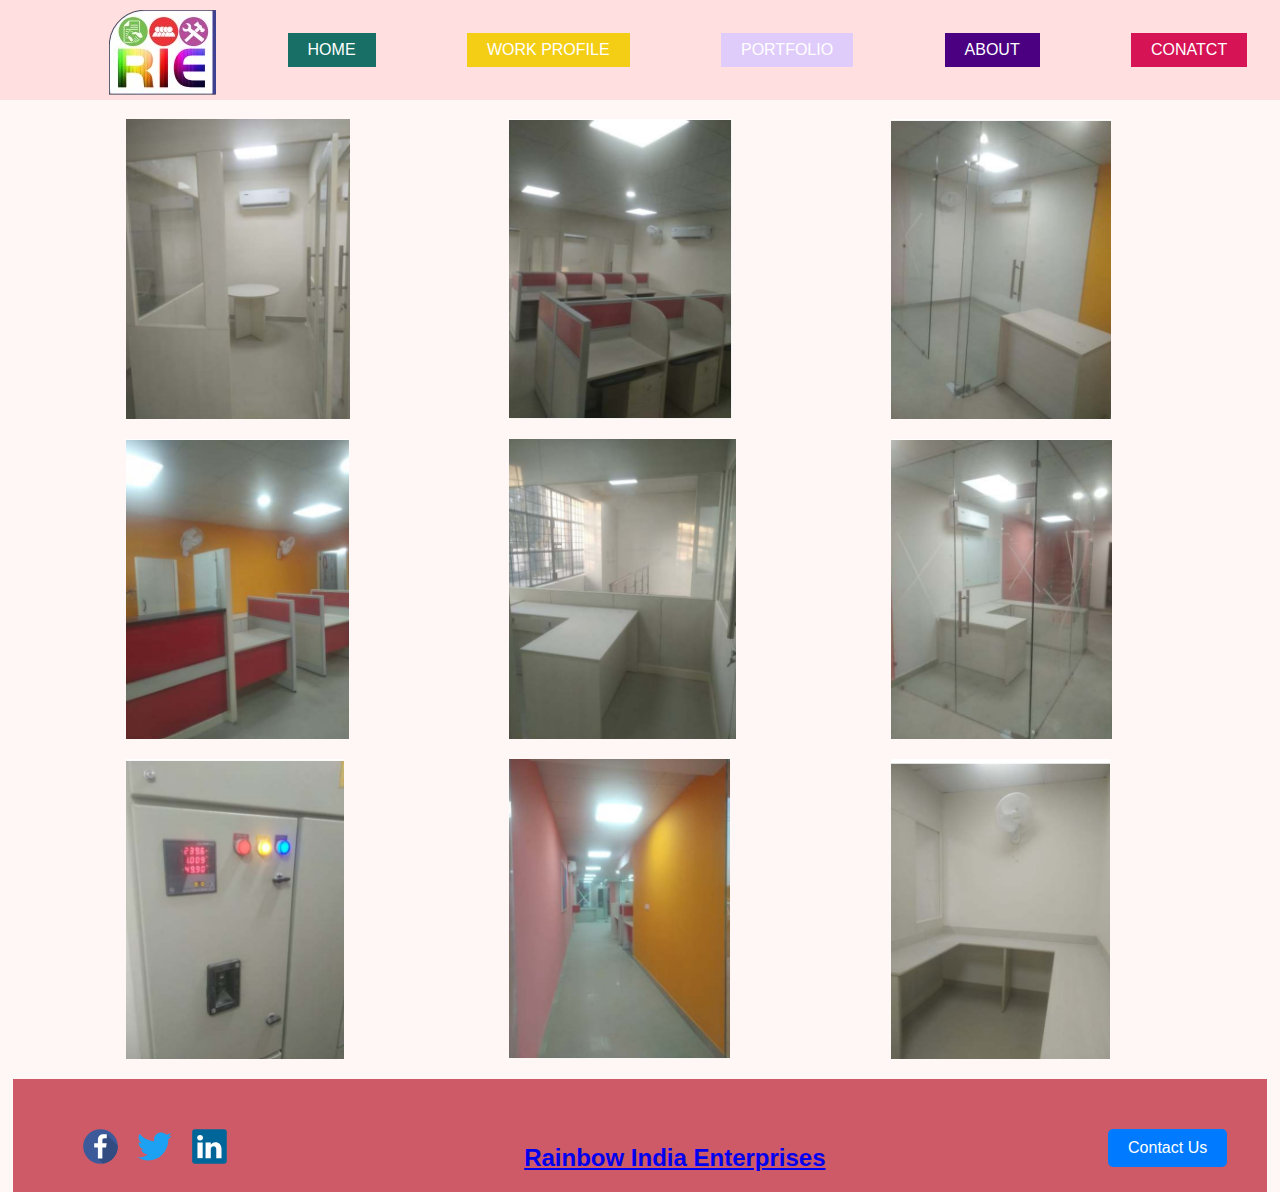
<file: portfolio.html>
<!DOCTYPE html>
<html lang="en">
<head>
    <meta charset="UTF-8">
    <meta name="viewport" content="width=device-width, initial-scale=1.0">
    <title>portfolio</title>
    <link rel="stylesheet" type="text/css" href="./styles.css">
    <meta name="viewport" content="width=device-width, initial-scale=1.0">
    <link rel="preconnect" href="https://fonts.googleapis.com">
    <link rel="preconnect" href="https://fonts.gstatic.com" crossorigin>
    <link href="https://fonts.googleapis.com/css2?family=Caveat&family=Playfair+Display:wght@500&display=swap" rel="stylesheet">
</head>
<body class="port">
    <div class="navbar">
        <div class="top-line">
            <a href="./index.html"><div class="logo"><img src="./logo.png" alt="Rainbow logo"></a></div>
            <a href="./index.html"><button class="nav-button productButton">Home</button></a>
            <a href="./workProfile.html"><button class="nav-button solutionButton" onclick="toggleDropdown(this)">Work profile</button></a>
            <a href="./portfolio.html"><button class="nav-button serviceButton" onclick="toggleDropdown(this)">Portfolio</button></a>
           <a href="./AboutUs.html"><button class="nav-button aboutButton" onclick="toggleDropdown(this)">About</button></a>
           <a href="./contactUs.html"><button class="contactButton nav-button" onclick="toggleDropdown(this)">conatct</button></a>
     </div>




     <div class="portfolio">
        <img src="./portfolio/1.png" alt="">
        <img src="./portfolio/2.png" alt="">
        <img src="./portfolio/3.png" alt="">
        <img src="./portfolio/4.png" alt="">
        <img src="./portfolio/5.png" alt="">
        <img src="./portfolio/6.png" alt="">
        <img src="./portfolio/7.png" alt="">
        <img src="./portfolio/8.png" alt="">
        <img src="./portfolio/9.png" alt="">
    </div>



    <div class="footer port">
        <div class="socials">
            <img src="./facebook.svg" alt="">
            <img src="./twitter.svg" alt="">
            <img src="./linkedin.svg" alt="">
        </div>
        <div class="companyName">
           <a href="./index.html"> <h2>Rainbow India Enterprises</h2></a>
        </div>
        <div class="mailUs">
            <a href="./contactUs.html" class="mailto-button">Contact Us</a>
        </div>
    </div>
</body>
</html>
</file>
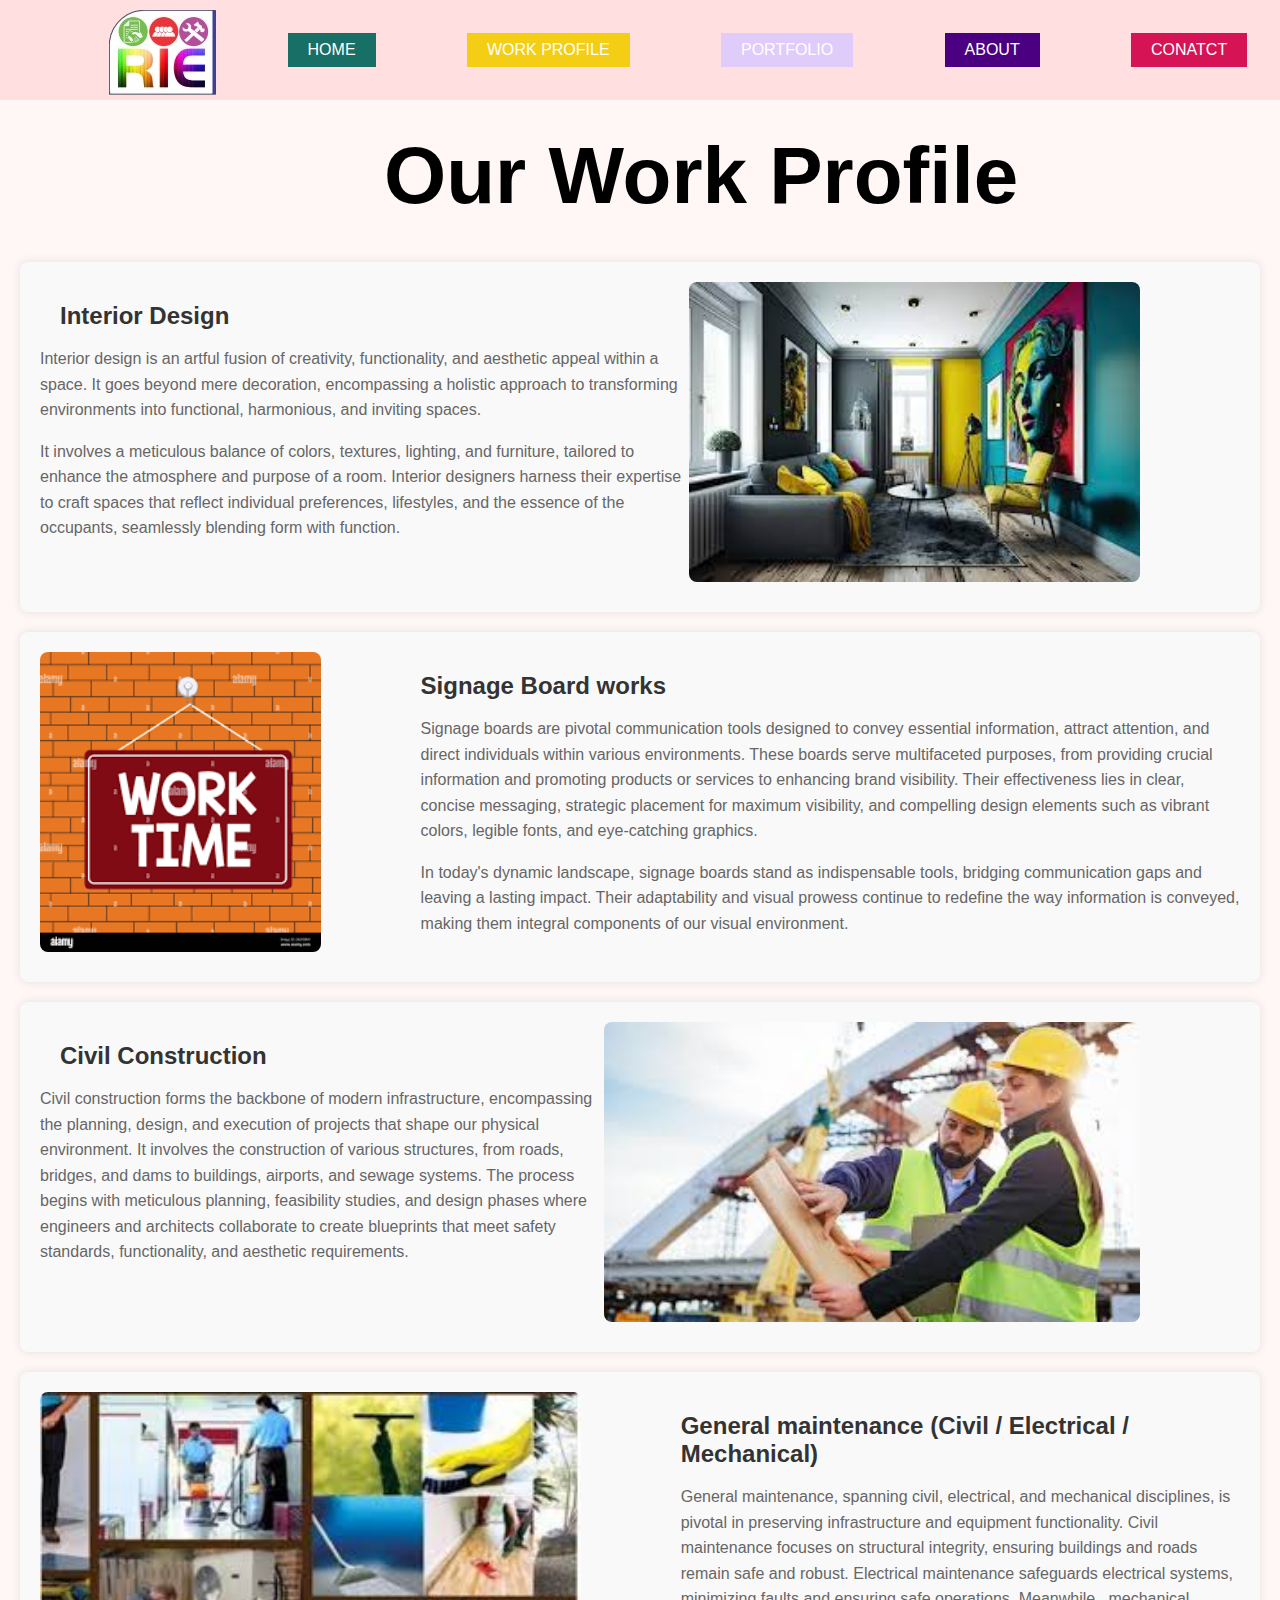
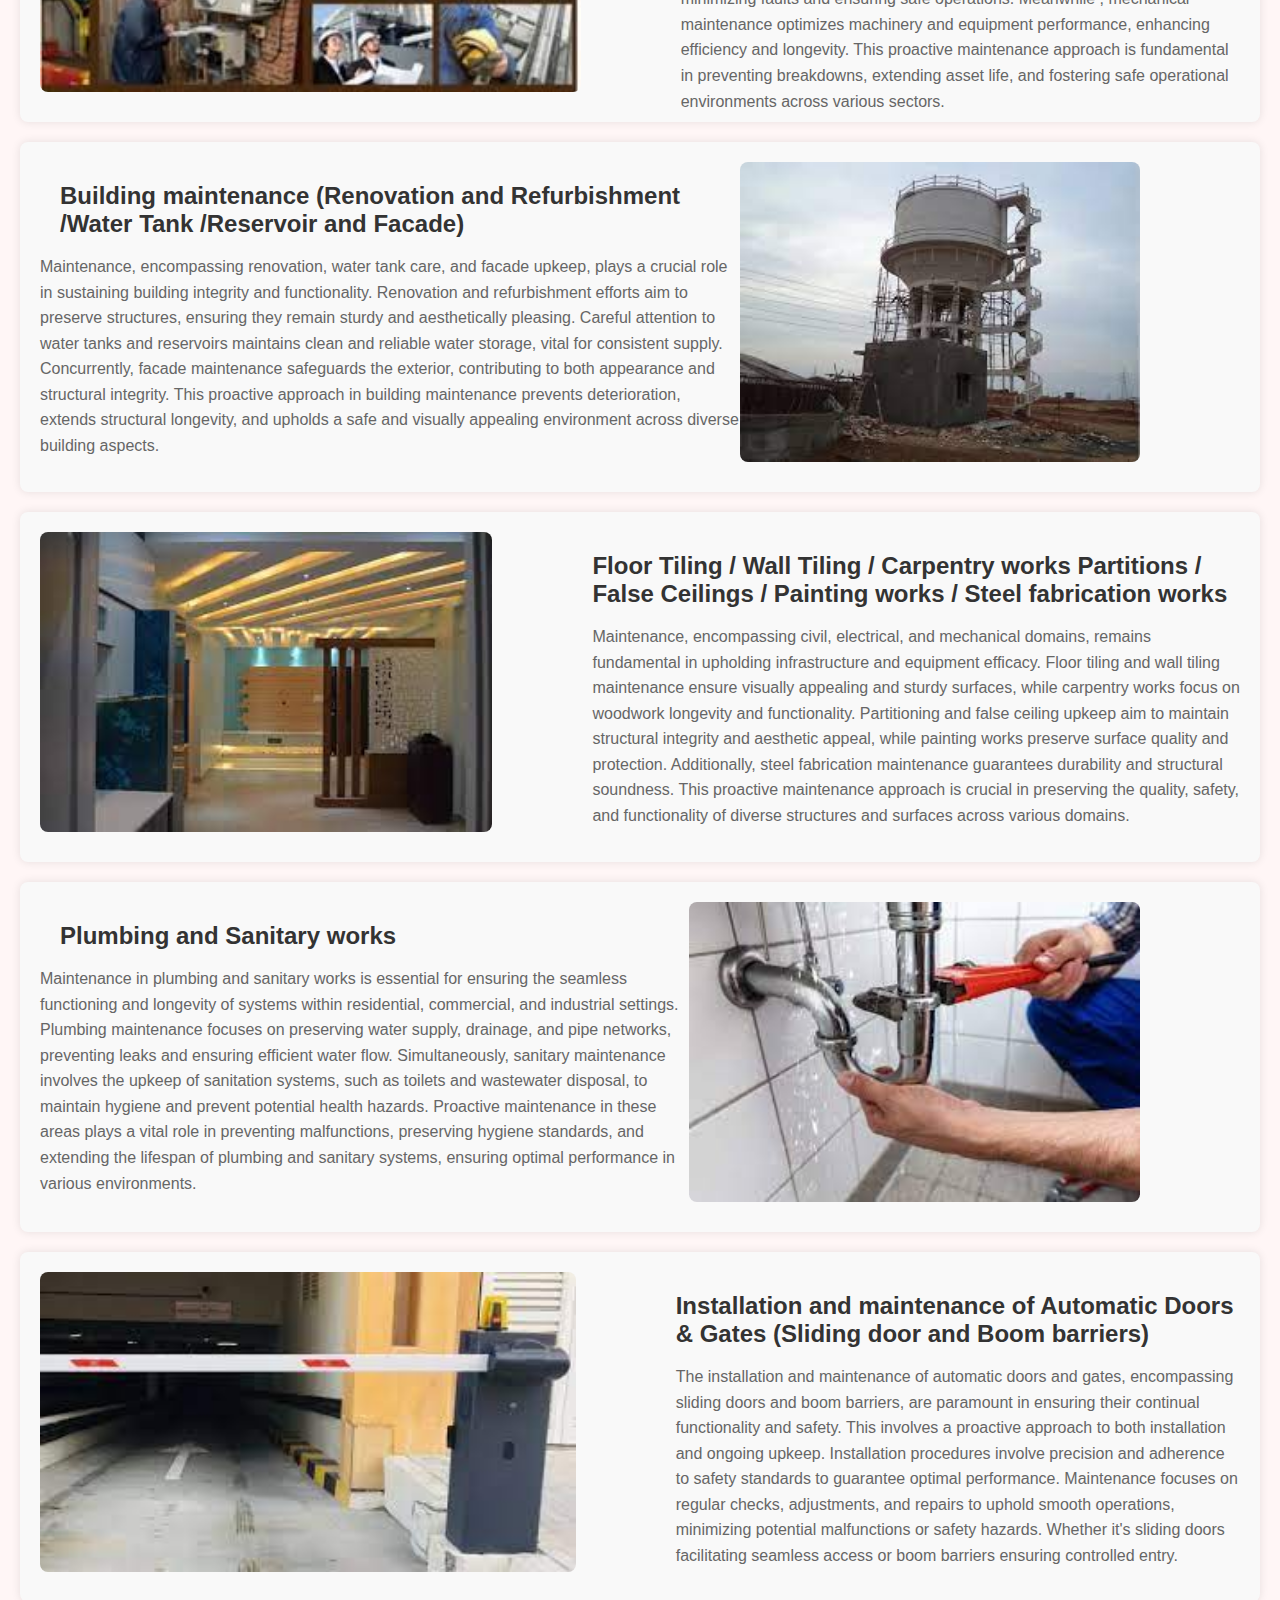
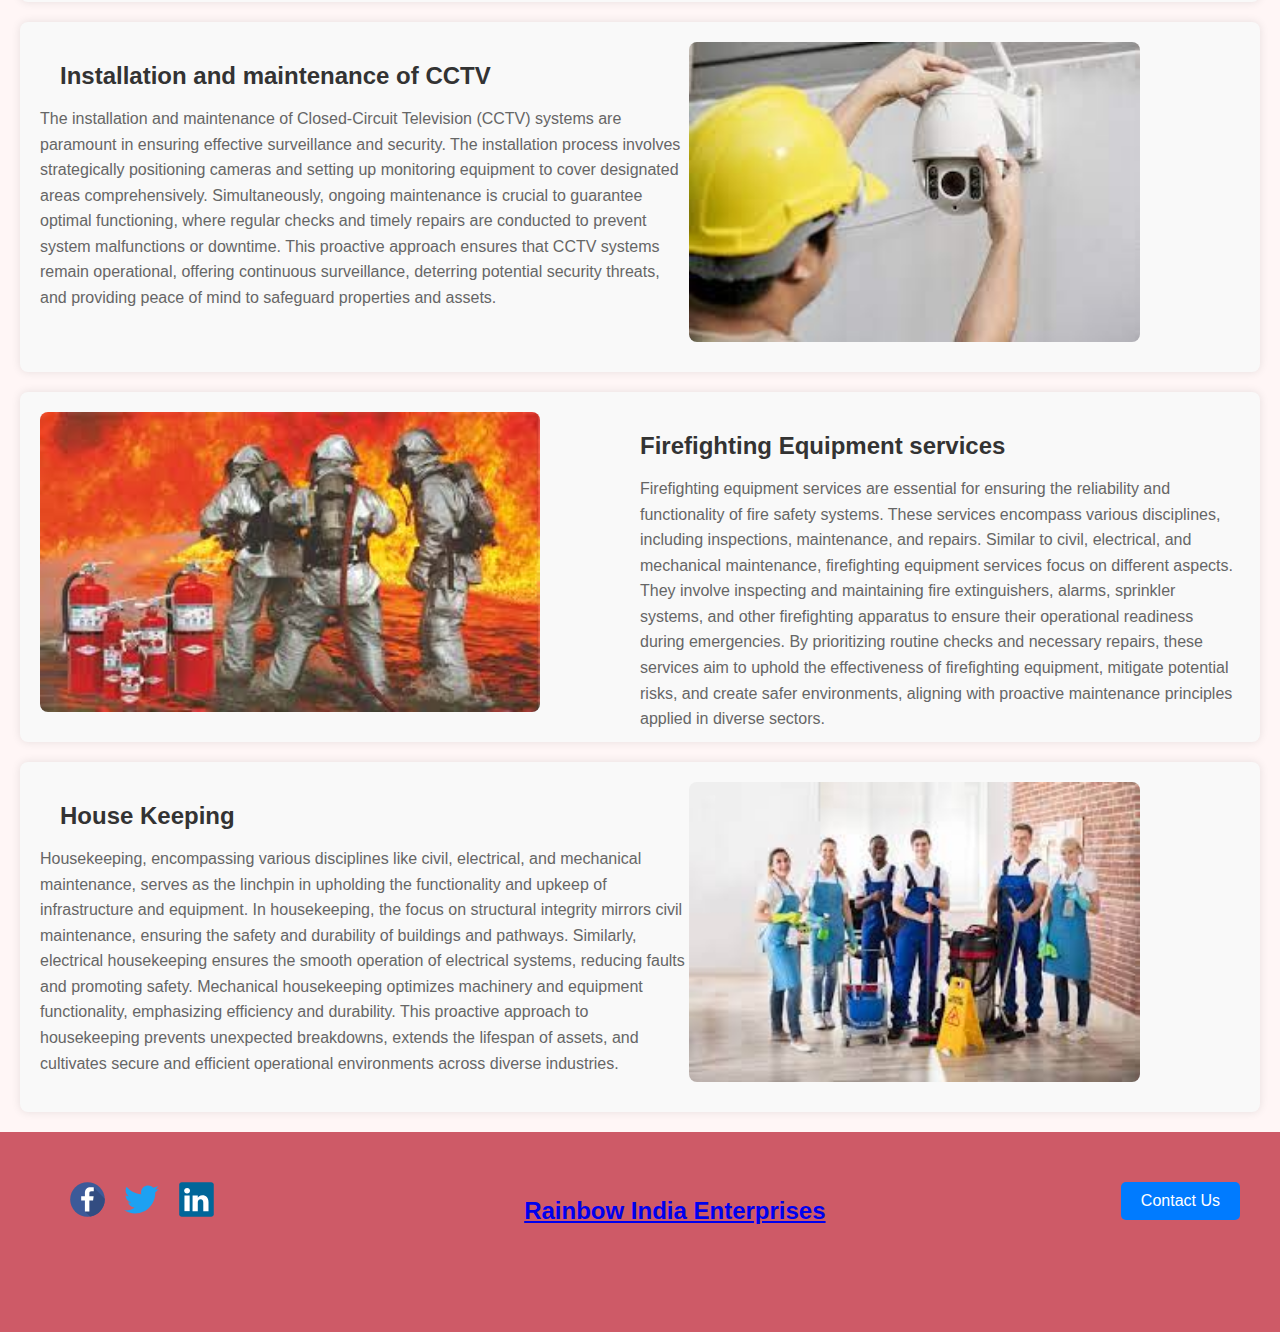
<file: workProfile.html>
<!DOCTYPE html>
<html lang="en">
<head>
    <meta charset="UTF-8">
    <title>work profile</title>
    <link rel="stylesheet" href="./styles.css">
    <meta name="viewport" content="width=device-width, initial-scale=1.0">
    <link rel="preconnect" href="https://fonts.googleapis.com">
    <link rel="preconnect" href="https://fonts.gstatic.com" crossorigin>
    <link href="https://fonts.googleapis.com/css2?family=Caveat&family=Playfair+Display:wght@500&display=swap" rel="stylesheet">
</head>
<body class="workProfile">
    <div class="navbar">
        <div class="top-line">
            <a href="./index.html"><div class="logo"><img src="./logo.png" alt="Rainbow logo"></a></div>
            <a href="./index.html"><button class="nav-button productButton">Home</button></a>
            <a href="./workProfile.html"><button class="nav-button solutionButton" onclick="toggleDropdown(this)">Work profile</button></a>
            <a href="./portfolio.html"><button class="nav-button serviceButton" onclick="toggleDropdown(this)">Portfolio</button></a>
           <a href="./AboutUs.html"><button class="nav-button aboutButton" onclick="toggleDropdown(this)">About</button></a>
           <a href="./contactUs.html"><button class="contactButton nav-button" onclick="toggleDropdown(this)">conatct</button></a>
        </div>
    </div>
  

    <h1>Our Work Profile</h1>

    <div>
        <div class="interiors">
            <img src="./work profile/interior.jpg" alt="">
            <h2>Interior Design</h2>
            <p>Interior design is an artful fusion of creativity, functionality, and aesthetic appeal within a space. It goes beyond mere decoration, encompassing a holistic approach to transforming environments into functional, harmonious, and inviting spaces.</p>
                <p>It involves a meticulous balance of colors, textures, lighting, and furniture, tailored to enhance the atmosphere and purpose of a room. Interior designers harness their expertise to craft spaces that reflect individual preferences, lifestyles, and the essence of the occupants, seamlessly blending form with function.</p>
        </div>
        <div class="signBoard">
            <img src="./work profile/sign board.png" alt="">
            <h2>Signage Board works</h2>
           
         <p>   Signage boards are pivotal communication tools designed to convey essential information, attract attention, and direct individuals within various environments. These boards serve multifaceted purposes, from providing crucial information and promoting products or services to enhancing brand visibility. Their effectiveness lies in clear, concise messaging, strategic placement for maximum visibility, and compelling design elements such as vibrant colors, legible fonts, and eye-catching graphics.</p>
         <p>In today's dynamic landscape, signage boards stand as indispensable tools, bridging communication gaps and leaving a lasting impact. Their adaptability and visual prowess continue to redefine the way information is conveyed, making them integral components of our  visual environment.</p>
        </div>
        <div class="constructions">
            <img src="./work profile/constructions.jpg" alt="">
            <h2>Civil Construction</h2>
            <p>Civil construction forms the backbone of modern infrastructure, encompassing the planning, design, and execution of projects that shape our physical environment. It involves the construction of various structures, from roads, bridges, and dams to buildings, airports, and sewage systems. The process begins with meticulous planning, feasibility studies, and design phases where engineers and architects collaborate to create blueprints that meet safety standards, functionality, and aesthetic requirements.</p>
        </div>
        <div class="maintance">
            <img src="./work profile/maintance.jpg" alt="">
            <h2>General maintenance (Civil / Electrical / Mechanical)</h2>
            <p>General maintenance, spanning civil, electrical, and mechanical disciplines, is pivotal in preserving infrastructure and equipment functionality. Civil maintenance focuses on structural integrity, ensuring buildings and roads remain safe and robust. Electrical maintenance safeguards electrical systems, minimizing faults and ensuring safe operations. Meanwhile , mechanical maintenance optimizes machinery and equipment performance, enhancing efficiency and longevity. This proactive maintenance approach is fundamental in preventing breakdowns, extending asset life, and fostering safe operational environments across various sectors.</p>
        </div>
        <div class="buildingMantance">
            <img src="./work profile/buildingMantance.jpg" alt="">
            <h2>Building maintenance (Renovation and Refurbishment /Water Tank /Reservoir and Facade)</h2>
            <p>Maintenance, encompassing renovation, water tank care, and facade upkeep, plays a crucial role in sustaining building integrity and functionality. Renovation and refurbishment efforts aim to preserve structures, ensuring they remain sturdy and aesthetically pleasing. Careful attention to water tanks and reservoirs maintains clean and reliable water storage, vital for consistent supply. Concurrently, facade maintenance safeguards the exterior, contributing to both appearance and structural integrity. This proactive approach in building maintenance prevents deterioration, extends structural longevity, and upholds a safe and visually appealing environment across diverse building aspects.</p>
        </div>
        <div class="maintance">
            <img src="./work profile/tiles.jpg" alt="">
            <h2>Floor Tiling / Wall Tiling / Carpentry works
                Partitions / False Ceilings / Painting works / 
                 Steel fabrication works</h2>
            <p>Maintenance, encompassing civil, electrical, and mechanical domains, remains fundamental in upholding infrastructure and equipment efficacy. Floor tiling and wall tiling maintenance ensure visually appealing and sturdy surfaces, while carpentry works focus on woodwork longevity and functionality. Partitioning and false ceiling upkeep aim to maintain structural integrity and aesthetic appeal, while painting works preserve surface quality and protection. Additionally, steel fabrication maintenance guarantees durability and structural soundness. This proactive maintenance approach is crucial in preserving the quality, safety, and functionality of diverse structures and surfaces across various domains.</p>
        </div>
        <div class="buildingMantance">
            <img src="./work profile/plumbing.jpg" alt="">
            <h2>Plumbing and Sanitary works</h2>
            <p>Maintenance in plumbing and sanitary works is essential for ensuring the seamless functioning and longevity of systems within residential, commercial, and industrial settings. Plumbing maintenance focuses on preserving water supply, drainage, and pipe networks, preventing leaks and ensuring efficient water flow. Simultaneously, sanitary maintenance involves the upkeep of sanitation systems, such as toilets and wastewater disposal, to maintain hygiene and prevent potential health hazards. Proactive  maintenance in these areas plays a vital role in preventing malfunctions, preserving hygiene standards, and extending the lifespan of plumbing and sanitary systems, ensuring optimal performance in various environments.</p>
        </div>
        <div class="maintance">
            <img src="./work profile/gates.jpg" alt="">
            <h2>Installation and maintenance of Automatic Doors & Gates 
                (Sliding door and Boom barriers)</h2>
            <p>The installation and maintenance of automatic doors and gates, encompassing sliding doors and boom barriers, are paramount in ensuring their continual functionality and safety. This involves a proactive approach to both installation and ongoing upkeep. Installation procedures involve precision and adherence to safety standards to guarantee optimal performance. Maintenance focuses on regular checks, adjustments, and repairs to uphold smooth operations, minimizing potential malfunctions or safety hazards. Whether it's sliding doors facilitating seamless access or boom barriers ensuring controlled entry.</p>
        </div>
        <div class="buildingMantance">
            <img src="./work profile/cctv.jpg" alt="">
            <h2>Installation and maintenance of CCTV</h2>
            <p>The installation and maintenance of Closed-Circuit Television (CCTV) systems are paramount in ensuring effective surveillance and security. The installation process involves strategically positioning cameras and setting up monitoring equipment to cover designated areas comprehensively. Simultaneously, ongoing maintenance is crucial to guarantee optimal functioning, where regular checks and timely repairs are conducted to prevent system malfunctions or downtime. This proactive approach ensures that CCTV systems remain operational, offering continuous surveillance, deterring potential security threats, and providing peace of mind to safeguard properties and assets.</p>
        </div>
        <div class="maintance">
            <img src="./work profile/firefight.jpg" alt="">
            <h2>Firefighting Equipment services</h2>
            <p>Firefighting equipment services are essential for ensuring the reliability and functionality of fire safety systems. These services encompass various disciplines, including inspections, maintenance, and repairs. Similar to civil, electrical, and mechanical maintenance, firefighting equipment services focus on different aspects. They involve inspecting and maintaining fire extinguishers, alarms, sprinkler systems, and other firefighting apparatus to ensure their operational readiness during emergencies. By prioritizing routine checks and necessary repairs, these services aim to uphold the effectiveness of firefighting equipment, mitigate potential risks, and create safer environments, aligning with proactive maintenance principles applied in diverse sectors.</p>
        </div>
        <div class="buildingMantance">
            <img src="./work profile/houseKeepingjpg.jpg" alt="">
            <h2>House Keeping </h2>
            <p>Housekeeping, encompassing various disciplines like civil, electrical, and mechanical maintenance, serves as the linchpin in upholding the functionality and upkeep of infrastructure and equipment. In housekeeping, the focus on structural integrity mirrors civil maintenance, ensuring the safety and durability of buildings and pathways. Similarly, electrical housekeeping ensures the smooth operation of electrical systems, reducing faults and promoting safety. Mechanical housekeeping optimizes machinery and equipment functionality, emphasizing efficiency and durability. This proactive approach to housekeeping prevents unexpected breakdowns, extends the lifespan of assets, and cultivates secure and efficient operational environments across diverse industries.</p>
        </div>
    </div>
    <div class="footer">
        <div class="socials">
            <img src="./facebook.svg" alt="">
            <img src="./twitter.svg" alt="">
            <img src="./linkedin.svg" alt="">
        </div>
        <div class="companyName">
           <a href="./index.html"> <h2>Rainbow India Enterprises</h2></a>
        </div>
        <div class="mailUs">
            <a href="./contactUs.html" class="mailto-button">Contact Us</a>
    </div>    
</body>
</html>
</file>
<file: styles.css>
body {
    margin: 0;
    padding: 0;
    font-family: 'Arial', sans-serif;
    background-color: #FFF6F6;
}
.navbar {
    background-color: #FFDFDF;
    color: #fff;
    display: flex;
    flex-direction: column;
    align-items: center;
    padding: 0px 1%;
    height: 100px;
}
.logo{
    margin-left: 25px;
    margin-top: 10px;
}

.top-line {
    display: flex;
    justify-content: space-between;
    width: 100%;
    align-items: center;
}
.search-contact {
    display: flex;
    align-items: center;
}

.nav-button {
    background-color: #333;
    color: #fff;
    border: none;
    cursor: pointer;
    padding: 8px 20px;
    margin-right: 20px;
    font-size: 16px;
    text-transform: uppercase;
    transition: background-color 0.3s, color 0.3s;

}

.search-button:hover, .nav-button:hover {
    background-color: #36c;
    color: #fff;
}

.contact-button {
    background-color: #e74c3c; /* New color for the "Contact" button */
    color: #fff;
    border: none;
    cursor: pointer;
    padding: 8px 20px;
    font-size: 16px;
    text-transform: uppercase;
    text-decoration: none;
}

.contact-button:hover {
    background-color: #d63031; /* Hover color for the "Contact" button */
    color: #fff;
}

@media screen and (max-width: 768px) {
    .navbar {
        padding: 10px 2%;
    }

    .nav-button, .search-button, .contact-button {
        padding: 8px 12px;
    }

    .logo {
        font-size: 20px;
    }
}
.productButton{
    background-color: #186F65;
}
.solutionButton{
    background-color: #F4CE14;
}
.referenceButton{
    background-color: orange;
}
.serviceButton{
    background-color: #DFCCFB;
}
.aboutButton{
    background-color: indigo;
}
.contactButton{
    background-color: #D61355;
}



.firstDiv{
    height: 500px;
    background-color:#FFDFDF;
    overflow:auto;
}
.teamImg{
    height: 490px;
    float: right;
    padding-top: 5px;
    margin-right: 150px;
}
h1{
    margin-top: 0px;
    font-size: 80px;
    margin-left: 150px;
    padding-top: 50px;
}
.firstDiv p{
    margin-left: 150px;
    max-width: 700px;

}

.secondDiv{
    height: 600px;
    background-color: #FFF6F6;
    overflow: auto;
    margin-top: 100px;
    margin-bottom: 100px;
}
.secondDiv h2{
    margin-left: 43%;
    padding-top: 30px;
    margin-bottom: 10px;
}

hr{
    height: 2px;
    background-color: #7752FE;
    margin-left: 41%;
    width: 180px;
}
.seconddivcontent img{
    height: 310px;
    float: right;
    margin-right: 150px;
}
.seconddivcontent h2{
    margin-left: 100px;
}
.seconddivcontent p{
    margin-left: 100px;
    max-width: 850px;
}
.seconddivcontent hr{
    height: 2px;
    background-color: #7752FE;
    margin-left: 100px;
    width: 140px;
}

.thirdDivContnet img{
    height: 310px;
    float: right;
    margin-right: 150px;
    padding-top: 40px;
}
.thirdDivContnet h2{
    margin-left: 100px;
}
.thirdDiv hr{
    height: 2px;
    background-color: #7752FE;
    margin-left: 42%;
    width: 210px;
}
.thirdDivContnet hr{
    height: 2px;
    background-color: #7752FE;
    margin-left: 100px;
    width: 330px;
}
.thirdDivContnet p{
    margin-left: 100px;
    max-width: 750px;
}
.ourPartener hr{
    height: 2px;
    background-color: #7752FE;
    margin-left: 100px;
    width: 200px;
}
.ourPartener ul{
    margin-left: 100px;
    font-size: 20px;
}



.ourSpeciality{
    height: 800px;
    background-color: wheat;
    padding-bottom: 150px;
    padding-top: 100px;

}
.ourSpeciality h2{
    margin-left: 43%;
    padding-top: 30px;
    margin-bottom: 10px;
    margin-top: 0px;
}
.ourSpeciality hr{
    height: 2px;
    background-color: #7752FE;
    margin-left: 42%;
    width: 250px;
}
.construction img{
    height:300px;
    float: top;
    padding-top: 100px;
}
.construction{
    max-width: 240px;
}
.construction h2{
    margin-left: 0px;
    padding-top: 20px;
    margin-bottom: 0px;
    margin-top: 0px;
    padding-left: 0px;
}
.interior{
    max-width: 240px;
}
.interior img{
    height:300px;
    float: top;
    padding-top: 100px;
}
.interior h2{
    margin-left: 0px;
    padding-top: 20px;
    margin-bottom: 0px;
    margin-top: 0px;
    padding-left: 0px;
}
.services{
    display: flex;
    justify-content: space-evenly;
}
.repair{
    max-width: 240px;
}
.repair img{
    height:300px;
    float: top;
    padding-top: 100px;
}
.repair h2{
    margin-left: 0px;
    padding-top: 20px;
    margin-bottom: 0px;
    margin-top: 0px;
    padding-left: 0px;
}



.footer{
    background-color: #CE5A67;
    height: 200px;
    display: flex;
    justify-content:space-between;
}
.socials{
    margin-left: 70px;
    padding-top: 50px;
}
.socials img{
    height: 35px;
    padding-right: 15px;
}
.mailUs{
    padding-top: 50px;
    padding-right: 40px;
}
.companyName{
    padding-top: 45px;
}
.mailto-button {
    display: inline-block;
    padding: 10px 20px;
    background-color: #007bff;
    color: #fff;
    text-decoration: none;
    border: none;
    border-radius: 5px;
    font-size: 16px;
    transition: background-color 0.3s;
}

/* Style on hover */
.mailto-button:hover {
    background-color: #0056b3;
}

/* Style on click (active/focus) */
.mailto-button:active,
.mailto-button:focus {
    background-color: #003f81;
    box-shadow: 0 0 5px rgba(0, 0, 0, 0.5); /* Add a shadow on click */
}



.contactUsBasicInfo{
    display: flex;
    justify-content: space-around;
    padding-top: 170px;
    padding-bottom: 50px; 
    margin-bottom: 200px;
}
.contactUsBasicInfo>div{
    max-width: 300px;
    box-shadow: 10px 10px 10px 10px;
    color: #f4bca8;
    min-width: 300px;
    padding: 20px;
}
.contactUsBasicInfo img{
    height: 70px;
}


.aboutUs1 h1{
    margin-left: 34%;
    padding-top: 30px;
    margin-bottom: 10px;
}
.AboutUs h2{
    margin-left: 41%;
    padding-top: 30px;
    margin-bottom: 10px;
}
.ourMission{
    padding-left: 40px;
    padding-right: 40px;
    height: auto;
}
.ourMission img{
    height: 310px;
    float: right;
    margin-right: 90px;
    padding-top: 150px;
}
.ourMission p{
    margin-left: 60px;
    max-width: 800px;
}
.ourMission ul{
    margin-left: 60px;
    max-width: 800px;
}


.workProfile h1{
    margin-left: 30%;
    padding-top: 30px;
    margin-bottom: 40px;
}

/* Style for the interior design section */
.interiors {
    margin: 20px;
    padding: 20px;
    background-color: #f9f9f9;
    border-radius: 8px;
    box-shadow: 0 0 10px rgba(0, 0, 0, 0.1);
    height: 310px;
    
}

/* Style for the image within the interior design section */
.interiors img {
    height:300px ;
    border-radius: 8px;
    margin-bottom: 15px;
    float: right;
    margin-right: 100px;
}

/* Style for the heading (h2) within the interior design section */
.interiors h2 {
    font-size: 24px;
    margin-bottom: 10px;
    color: #333;
    margin-left: 20px;
}

/* Style for paragraphs (p) within the interior design section */
.interiors p {
    font-size: 16px;
    line-height: 1.6;
    margin-bottom: 10px;
    color: #666;
    max-width: 700px;
}
.signBoard {
    margin: 20px;
    padding: 20px;
    background-color: #f9f9f9;
    border-radius: 8px;
    box-shadow: 0 0 10px rgba(0, 0, 0, 0.1);
    height: 310px;
    
}

/* Style for the image within the interior design section */
.signBoard img {
    height:300px ;
    border-radius: 8px;
    margin-bottom: 15px;
    float: left;
    margin-right: 100px;
}

/* Style for the heading (h2) within the interior design section */
.signBoard h2 {
    font-size: 24px;
    margin-bottom: 10px;
    color: #333;
    margin-left: 20px;
}

/* Style for paragraphs (p) within the interior design section */
.signBoard p {
    font-size: 16px;
    line-height: 1.6;
    margin-bottom: 10px;
    color: #666;
    max-width: 1200px;
}
/* Style for the interior design section */
.constructions {
    margin: 20px;
    padding: 20px;
    background-color: #f9f9f9;
    border-radius: 8px;
    box-shadow: 0 0 10px rgba(0, 0, 0, 0.1);
    height: 310px;
    
}

/* Style for the image within the interior design section */
.constructions img {
    height:300px ;
    border-radius: 8px;
    margin-bottom: 15px;
    float: right;
    margin-right: 100px;
}

/* Style for the heading (h2) within the interior design section */
.constructions h2 {
    font-size: 24px;
    margin-bottom: 10px;
    color: #333;
    margin-left: 20px;
}

/* Style for paragraphs (p) within the interior design section */
.constructions p {
    font-size: 16px;
    line-height: 1.6;
    margin-bottom: 10px;
    color: #666;
    max-width: 700px;
}
.maintance {
    margin: 20px;
    padding: 20px;
    background-color: #f9f9f9;
    border-radius: 8px;
    box-shadow: 0 0 10px rgba(0, 0, 0, 0.1);
    height: 310px;
    
}

/* Style for the image within the interior design section */
.maintance img {
    height:300px ;
    border-radius: 8px;
    margin-bottom: 15px;
    float: left;
    margin-right: 100px;
}

/* Style for the heading (h2) within the interior design section */
.maintance h2 {
    font-size: 24px;
    margin-bottom: 10px;
    color: #333;
    margin-left: 20px;
}

/* Style for paragraphs (p) within the interior design section */
.maintance p {
    font-size: 16px;
    line-height: 1.6;
    margin-bottom: 10px;
    color: #666;
    max-width: 1200px;
}
.buildingMantance {
    margin: 20px;
    padding: 20px;
    background-color: #f9f9f9;
    border-radius: 8px;
    box-shadow: 0 0 10px rgba(0, 0, 0, 0.1);
    height: 310px;
    
}

/* Style for the image within the interior design section */
.buildingMantance img {
    height:300px ;
    border-radius: 8px;
    margin-bottom: 15px;
    float: right;
    margin-right: 100px;
}

/* Style for the heading (h2) within the interior design section */
.buildingMantance h2 {
    font-size: 24px;
    margin-bottom: 10px;
    color: #333;
    margin-left: 20px;
}

/* Style for paragraphs (p) within the interior design section */
.buildingMantance p {
    font-size: 16px;
    line-height: 1.6;
    margin-bottom: 10px;
    color: #666;
    max-width: 700px;}


.portfolio{
    width: 90%;
    display: grid;
    grid-template-columns: repeat(3, 1fr);
    gap: 20px;
    grid-auto-rows: minmax(100px, auto);
    margin-bottom: 20px;
    margin-top: 20px;
    margin-left: 100px;
    }
.portfolio img{
    max-width: 300px;
    max-height: 300px;
}


.port{
    width: 100%;
    margin: 0px;
}
</file>
